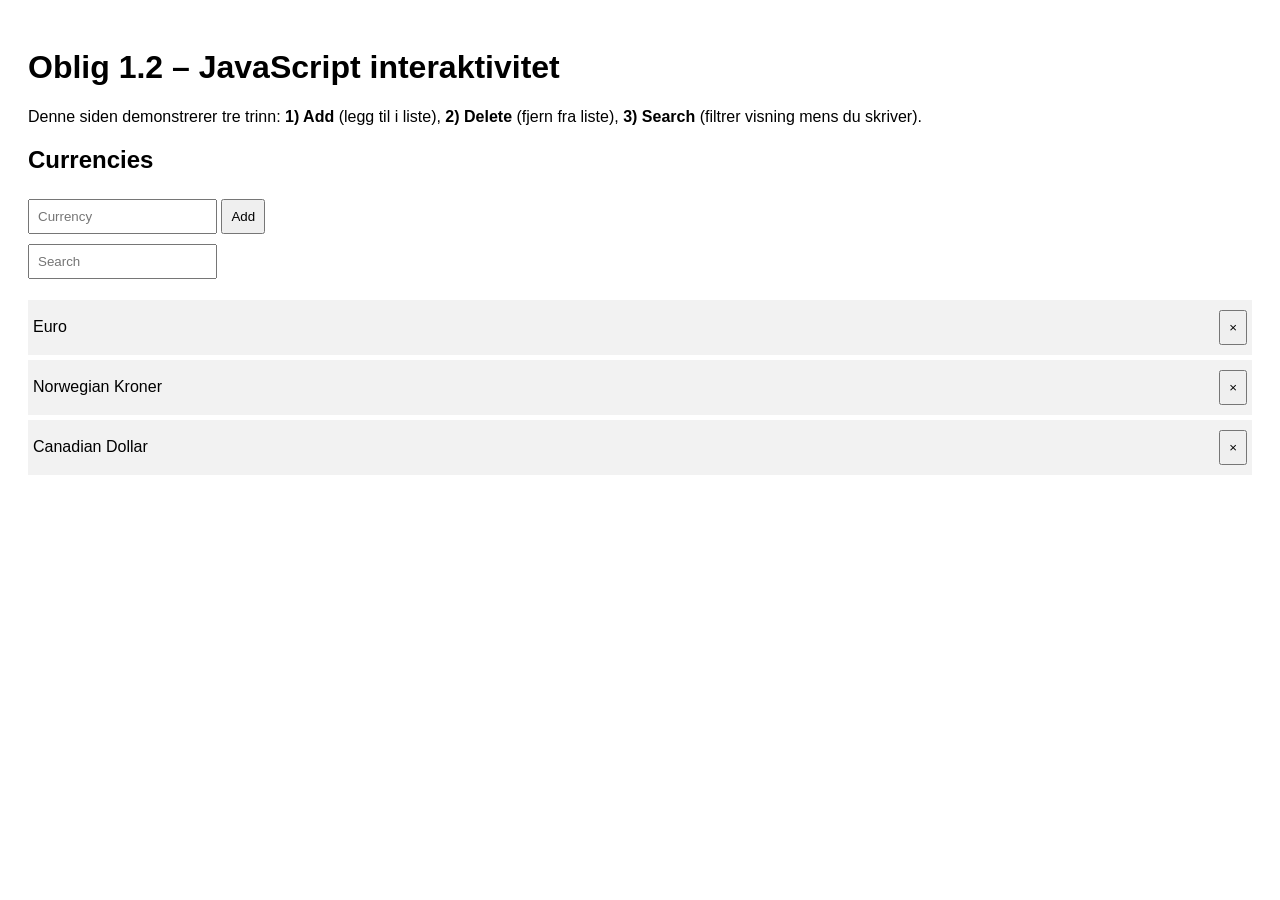
<file: oblig 1.2/index.html>
<!DOCTYPE html>
<html lang="en">
<head>
  <meta charset="UTF-8" />
  <meta name="viewport" content="width=device-width, initial-scale=1.0"/>
  <title>Oblig 1.2 — JS </title>
  <link rel="stylesheet" href="style.css"/>
</head>
<body>
  <main class="container">
    <h1>Oblig 1.2 – JavaScript interaktivitet</h1>
    <p class="muted">
      Denne siden demonstrerer tre trinn:
      <strong>1) Add</strong> (legg til i liste),
      <strong>2) Delete</strong> (fjern fra liste),
      <strong>3) Search</strong> (filtrer visning mens du skriver).
    </p>

    <section class="card" id="currencies">
      <h2>Currencies</h2>

      <!-- 1. Add: bruk form så Enter-tast også fungerer -->
      <form id="add-form" autocomplete="off" aria-label="Add currency">
        <input
          id="currency-input"
          type="text"
          placeholder="Currency"
          required
        />
        <button type="submit">Add</button>
      </form>

      <!-- 2. Search: live-filtrering -->
      <div class="search-row">
        <input
          id="search-input"
          type="text"
          placeholder="Search"
          aria-label="Filter currencies"
        />
      </div>

      <!-- 3. Listen rendres/oppdateres av JS -->
      <ul id="currency-list" aria-live="polite" aria-label="Currency list"></ul>
    </section>
  </main>

  <script src="script.js"></script>
</body>
</html>
</file>
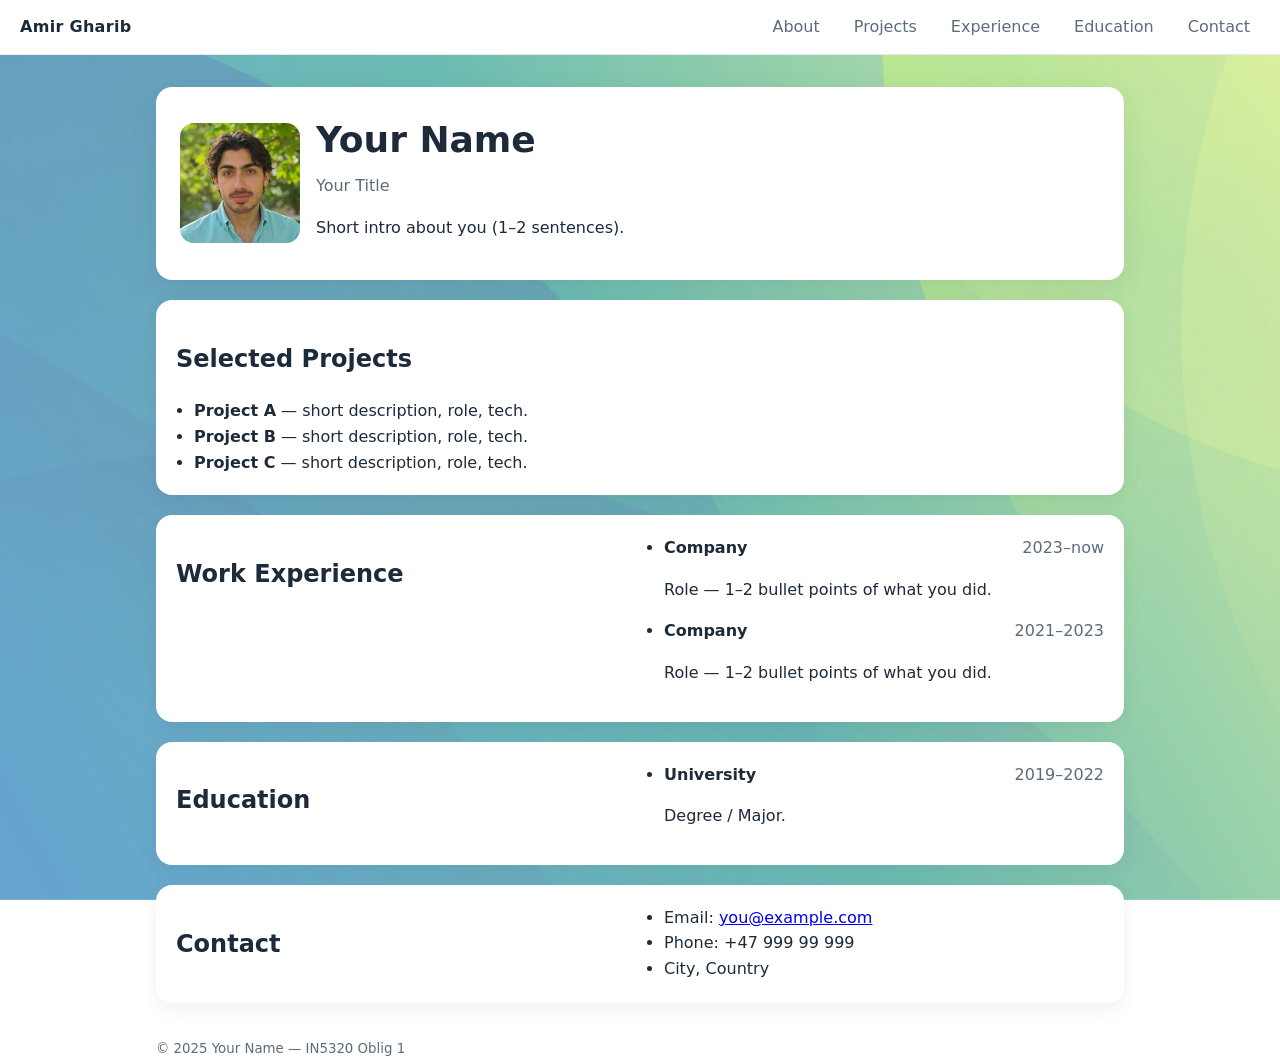
<file: oblig1.1/index.html>
<!DOCTYPE html>
<html lang="en">
    
<head>
  <meta charset="utf-8" />
  <meta name="viewport" content="width=device-width, initial-scale=1" />
  <title>Amir Gharib — Portfolio</title>
  <meta name="description" content="Responsive portfolio for IN5320 Oblig 1" />
  <link rel="stylesheet" href="./style.css" />
</head>

<body>
  <header class="site-header">
    <a class="brand" href="#top">Amir Gharib</a>
    <nav aria-label="Main">
      <ul class="nav">
        <li><a href="#about">About</a></li>
        <li><a href="#projects">Projects</a></li>
        <li><a href="#experience">Experience</a></li>
        <li><a href="#education">Education</a></li>
        <li><a href="#contact">Contact</a></li>
      </ul>
    </nav>
  </header>

  <main id="top">
    <section id="about" class="hero">
    <img class="avatar" src="./assets/profil.png" alt="Portrait of Amir" />

      <div>
        <h1>Your Name</h1>
        <p class="subtitle">Your Title</p>
        <p>Short intro about you (1–2 sentences).</p>
      </div>
    </section>

    <section id="projects" class="card">
      <h2>Selected Projects</h2>
      <ul class="list">
        <li><strong>Project A</strong> — short description, role, tech.</li>
        <li><strong>Project B</strong> — short description, role, tech.</li>
        <li><strong>Project C</strong> — short description, role, tech.</li>
      </ul>
    </section>

    <section id="experience" class="card grid-2">
      <h2>Work Experience</h2>
      <ul class="list">
        <li>
          <div class="row">
            <span class="where"><strong>Company</strong></span>
            <span class="when">2023–now</span>
          </div>
          <p>Role — 1–2 bullet points of what you did.</p>
        </li>
        <li>
          <div class="row">
            <span class="where"><strong>Company</strong></span>
            <span class="when">2021–2023</span>
          </div>
          <p>Role — 1–2 bullet points of what you did.</p>
        </li>
      </ul>
    </section>

    <section id="education" class="card grid-2">
      <h2>Education</h2>
      <ul class="list">
        <li>
          <div class="row">
            <span class="where"><strong>University</strong></span>
            <span class="when">2019–2022</span>
          </div>
          <p>Degree / Major.</p>
        </li>
      </ul>
    </section>

    <section id="contact" class="card grid-2">
      <h2>Contact</h2>
      <ul class="list">
        <li>Email: <a href="mailto:you@example.com">you@example.com</a></li>
        <li>Phone: +47 999 99 999</li>
        <li>City, Country</li>
      </ul>
    </section>
  </main>

  <footer class="site-footer">
    <small>&copy; 2025 Your Name — IN5320 Oblig 1</small>
  </footer>
</body>
</html>
</file>
<file: oblig 1.2/style.css>
body {
  font-family: Arial, sans-serif;
  padding: 20px;
}

input, button {
  padding: 8px;
  margin: 5px 0;
}

ul {
  list-style: none;
  padding: 0;
}

li {
  margin: 5px 0;
  padding: 5px;
  background: #f2f2f2;
}

/* Liste-elementer ligger typisk som flex: space-between i din CSS */
li {
  display: flex;
  justify-content: space-between;
  align-items: center;
  gap: 8px;
}

/* Delete-knappen: liten, tydelig, tilgjengelig */
.delete-btn {
  border: 0;
  padding: 2px 8px;
  font-size: 16px;
  line-height: 1;
  border-radius: 6px;
  background: #e74c3c;
  color: #fff;
  cursor: pointer;
}

.delete-btn:hover,
.delete-btn:focus {
  filter: brightness(0.9);
  outline: none;
}
</file>
<file: oblig1.1/style.css>
:root{
  --bg:#f4f7fb;
  --card:#ffffff;
  --ink:#1d2a3a;
  --muted:#5e6b7a;
  --accent:#6b88b6;
  --radius:16px;
}

*{ box-sizing: border-box; }
html,body{ height:100%; }
body{
  margin:0;
  font:16px/1.6 system-ui, -apple-system, Segoe UI, Roboto, Arial, sans-serif;
  color:var(--ink);
background: 
    linear-gradient(rgba(255, 255, 255, 0.4), rgba(255, 255, 255, 0.4)), /* halvtransparent hvit overlay */
    url("./assets/bakgrunn.jpg") no-repeat center center fixed;

  background-size: cover; /* dekker hele skjermen */
}

/* Header / Nav */
.site-header{
  position:sticky; top:0; z-index:10;
  display:flex; align-items:center; justify-content:space-between;
  padding:14px 20px; background:var(--card); border-bottom:1px solid #e6eaf0;
}
.brand{ font-weight:700; text-decoration:none; color:var(--ink); letter-spacing:.3px; }
.nav{ list-style:none; display:flex; gap:14px; padding:0; margin:0; }
.nav a{ text-decoration:none; color:var(--muted); padding:6px 10px; border-radius:10px; }
.nav a:hover, .nav a:focus{ background:#eef3fb; color:var(--ink); }

/* Layout */
main{ max-width:1000px; margin:32px auto; padding:0 16px; display:grid; gap:20px; }
.card{
  background:var(--card); padding:20px; border-radius:var(--radius);
  box-shadow:0 6px 20px rgba(0,0,0,.06);
}
.hero{
  display:grid; grid-template-columns:120px 1fr; align-items:center; gap:16px;
  background:var(--card); padding:24px; border-radius:var(--radius);
  box-shadow:0 8px 28px rgba(0,0,0,.07);
}
.avatar{
  width:120px; aspect-ratio:1/1; border-radius:14px; object-fit:cover;
  background:#dfe6f2;
}
h1{ margin:0; font-size:clamp(24px, 3.5vw, 36px); }
.subtitle{ margin:.3rem 0 0; color:var(--muted); }

/* Lists & rows */
.list{ padding-left:18px; margin:0; }
.row{ display:flex; justify-content:space-between; gap:12px; }
.where{ color:var(--ink); }
.when{ color:var(--muted); }

/* Two-column sections (desktop) */
.grid-2{ display:grid; gap:12px; }
@media (min-width: 720px){
  .grid-2{ grid-template-columns:1fr 1fr; }
}

/* Footer */
.site-footer{
  max-width:1000px; margin:30px auto 60px; padding:0 16px; color:var(--muted);
}

/* Accessibility helpers */
a:focus{ outline:2px solid var(--accent); outline-offset:2px; }
</file>
